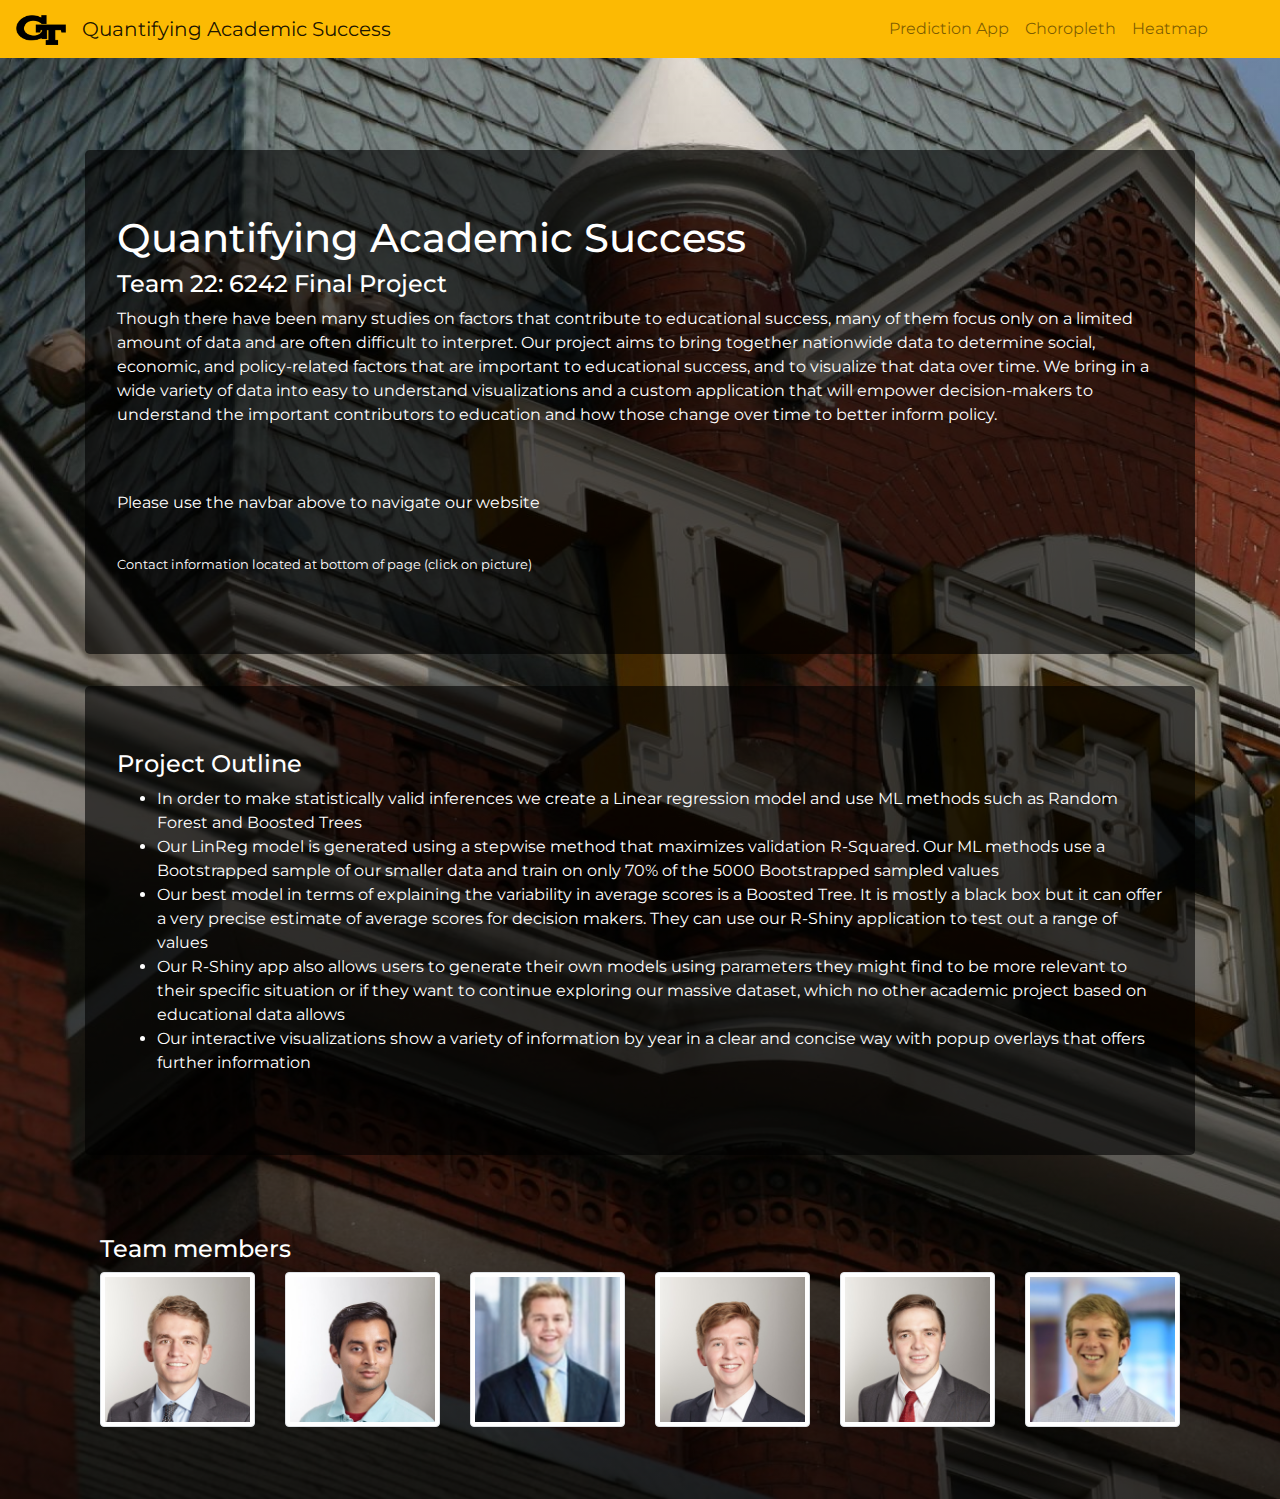
<file: vis/App_Vis/index.html>
<!DOCTYPE html>
<html lang="en" dir="ltr">
  <head>
    <meta charset="utf-8">
    <meta name="viewport" content="width=device-width, initial-scale=1">

    <title>Quantifying Academic Success</title>
    <!-- Latest compiled and minified CSS -->
    <link rel="stylesheet" href="https://stackpath.bootstrapcdn.com/bootstrap/4.3.1/css/bootstrap.min.css" integrity="sha384-ggOyR0iXCbMQv3Xipma34MD+dH/1fQ784/j6cY/iJTQUOhcWr7x9JvoRxT2MZw1T" crossorigin="anonymous">
    <link href="https://fonts.googleapis.com/css?family=Bebas+Neue|Montserrat&display=swap" rel="stylesheet">
    <link rel="stylesheet" href="main_style.css">
  </head>
  <body class="bg-dark main_screen">

    <!--NAVBAR -->
    <div>
      <nav class="navbar navbar-expand-lg navbar-light fixed-top" style="background-color: #fcba03;">
        <a class="navbar-brand" href="#">
          <img src="static_images/techlogo.png" width="50" height="30" alt="">
        </a>
        <a class="navbar-brand index_nav" href="index.html">Quantifying Academic Success</a>

        <button class="navbar-toggler" type="button" data-toggle="collapse" data-target="#navbarNav" aria-controls="navbarNav" aria-expanded="false" aria-label="Toggle navigation">
            <span class="navbar-toggler-icon"></span>
        </button>
        <div class="collapse navbar-collapse" id="navbarNav">
          <ul class="navbar-nav ml-auto pr-5">
            <li class="nav-item"><a class="nav-link" href="Rshiny.html">Prediction App</a></li>
            <li class="nav-item"><a class="nav-link" href="StatesMap/multi_map.html">Choropleth</a></li>
            <li class="nav-item"><a class="nav-link" href="heatmap/heatmap.html">Heatmap</a></li>
          </ul>
        </div>
      </nav>
    </div>
    <!--NAVBAR -->

<svg height=100></svg>

<div class="container">
  <div id="inJumbo" class="jumbotron">

    <h1 id='main_text'>Quantifying Academic Success</h1>
    <h4 id='main_text'>Team 22: 6242 Final Project</h4>
    <p id='main_text'>Though there have been many studies on factors that contribute to educational success, many of them focus only on a limited amount of data
and are often difficult to interpret. Our project aims to bring together nationwide data to determine social, economic, and policy-related factors that
are important to educational success, and to visualize that data over time.
We bring in a wide variety of data into easy to understand
visualizations and a custom application that will empower decision-makers to understand the
important contributors to education and how those change over time to better inform
policy.</p>
<br><br>
  <p id='main_text'>Please use the navbar above to navigate our website</p>

  <br>
  <p id='main_text' class='contact'>Contact information located at bottom of page (click on picture)</p>

  </div>

  <div id='inJumbo' class="jumbotron">



    <h4 id='main_text'>Project Outline</h4>

    <ul id='main_text'>
      <li>In order to make statistically valid inferences we create a Linear regression model and use ML methods such as Random Forest and Boosted Trees</li>
      <li>Our LinReg model is generated using a stepwise method that maximizes validation R-Squared. Our ML methods use a Bootstrapped sample of our smaller data and train on only 70% of the 5000 Bootstrapped sampled values</li>
      <li>Our best model in terms of explaining the variability in average scores is a Boosted Tree. It is mostly a black box but it can offer a very precise estimate of average scores for decision makers. They can use our R-Shiny application to test out a range of values</li>
      <li>Our R-Shiny app also allows users to generate their own models using parameters they might find to be more relevant to their specific situation or if they want to continue exploring our massive dataset, which no other academic project based on educational data allows</li>
      <li>Our interactive visualizations show a variety of information by year in a clear and concise way with popup overlays that offers further information</li>
    </ul>
  </div>

  <br><br>

  <div id="outJumbo" class="container">
    <h4>Team members</h4>
    <div class="row">
      <div class="col-lg-2 col-md-4 col-sm-6 col-6 pb-4">
        <a href="https://www.linkedin.com/in/jared-babcock/">
          <img class='img-fluid img-thumbnail' src="static_images/team_pics/jared.png" alt=""></div>
        </a>
      <div class="col-lg-2 col-md-4 col-sm-6 col-6 pb-4">
        <a href="https://www.linkedin.com/in/sanjeedhakim/">
          <img class='img-fluid img-thumbnail' src="static_images/team_pics/sanjeed.png" alt=""></div>
        </a>

      <div class="col-lg-2 col-md-4 col-sm-6 col-6 pb-4">
        <a href="https://www.linkedin.com/in/gniehaus/">
          <img class='img-fluid img-thumbnail' src="static_images/team_pics/grayson.png" alt=""></div>
        </a>

      <div class="col-lg-2 col-md-4 col-sm-6 col-6 pb-4">
        <a href="https://www.linkedin.com/in/nathaniel-rich/">
          <img class='img-fluid img-thumbnail' src="static_images/team_pics/nathan.png" alt=""></div>
        </a>

      <div class="col-lg-2 col-md-4 col-sm-6 col-6 pb-4">
        <a href="#">
          <img class='img-fluid img-thumbnail' src="static_images/team_pics/mat.png" alt=""></div>
        </a>

      <div class="col-lg-2 col-md-4 col-sm-6 col-6 pb-4">
        <a href="https://www.linkedin.com/in/fsackfield/">
          <img class='img-fluid img-thumbnail' src="static_images/team_pics/fred.png" alt=""></div>
        </a>    </div>

    <br><br>

  </div>

  <script src="https://code.jquery.com/jquery-3.4.1.slim.min.js" integrity="sha384-J6qa4849blE2+poT4WnyKhv5vZF5SrPo0iEjwBvKU7imGFAV0wwj1yYfoRSJoZ+n" crossorigin="anonymous"></script>
  <script src="https://cdn.jsdelivr.net/npm/popper.js@1.16.0/dist/umd/popper.min.js" integrity="sha384-Q6E9RHvbIyZFJoft+2mJbHaEWldlvI9IOYy5n3zV9zzTtmI3UksdQRVvoxMfooAo" crossorigin="anonymous"></script>
  <script src="https://stackpath.bootstrapcdn.com/bootstrap/4.4.1/js/bootstrap.min.js" integrity="sha384-wfSDF2E50Y2D1uUdj0O3uMBJnjuUD4Ih7YwaYd1iqfktj0Uod8GCExl3Og8ifwB6" crossorigin="anonymous"></script>

  </body>
</html>
</file>
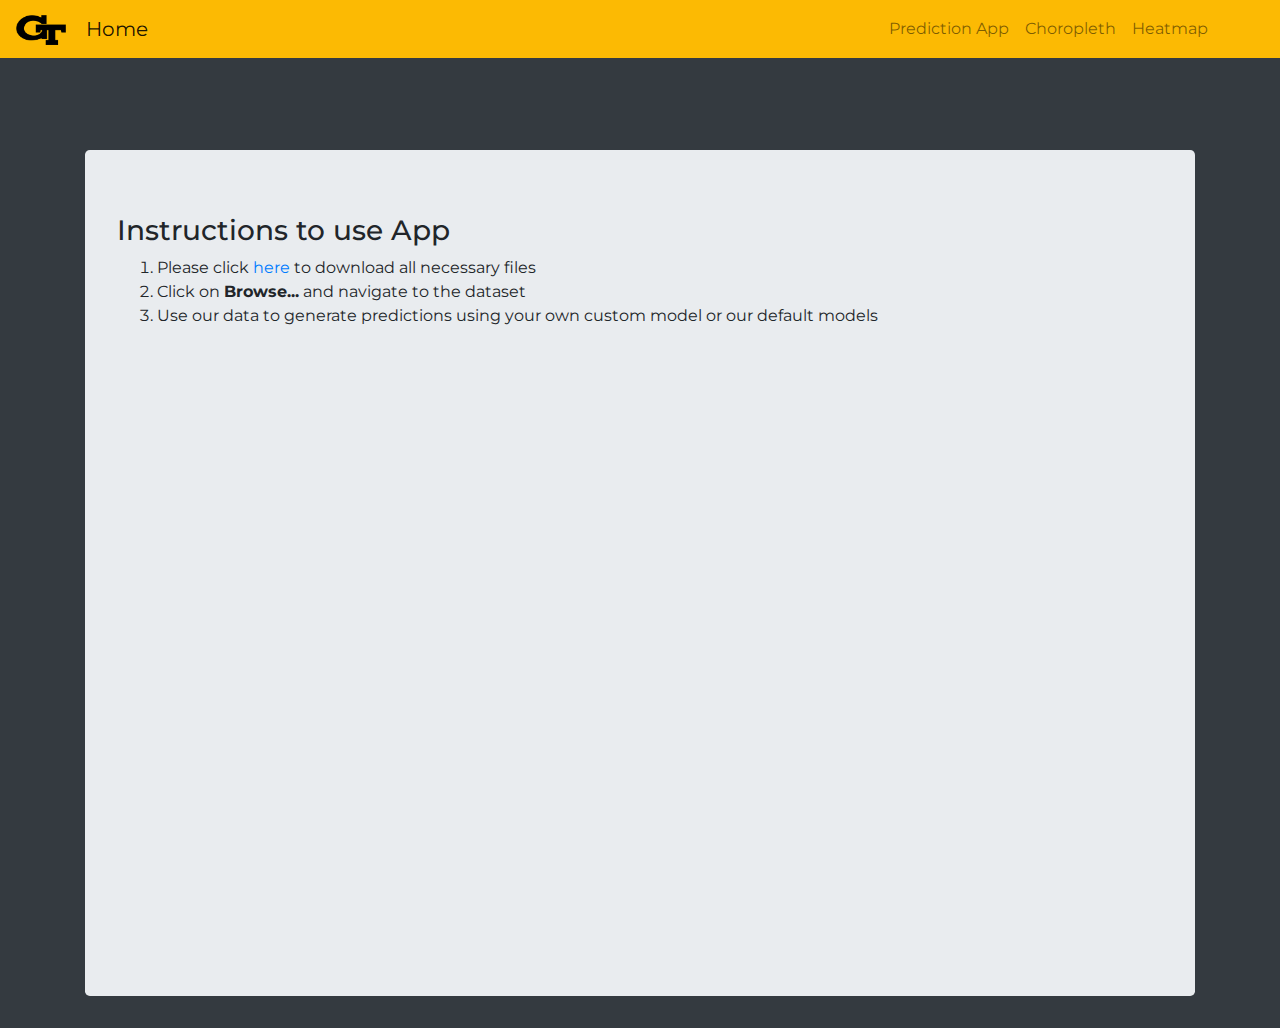
<file: vis/App_Vis/Rshiny.html>
<!DOCTYPE html>
<html lang="en" dir="ltr">
  <head>
    <meta charset="utf-8">
    <meta name="viewport" content="width=device-width, initial-scale=1">

    <title>Prediction App</title>
    <link rel="stylesheet" href="https://stackpath.bootstrapcdn.com/bootstrap/4.3.1/css/bootstrap.min.css" integrity="sha384-ggOyR0iXCbMQv3Xipma34MD+dH/1fQ784/j6cY/iJTQUOhcWr7x9JvoRxT2MZw1T" crossorigin="anonymous">
    <link href="https://fonts.googleapis.com/css?family=Bebas+Neue|Montserrat&display=swap" rel="stylesheet">
    <link rel="stylesheet" href="main_style.css">

    <style media="screen">
      /* .jumbotron{
        margin-top: 20%;
      } */
    </style>
  </head>
  <body class="bg-dark">
    <!--NAVBAR -->
    <div class="">
      <nav class="navbar navbar-expand-lg navbar-light fixed-top" style="background-color: #fcba03;">
        <a class="navbar-brand" href="#">
          <img src="static_images/techlogo.png" width="50" height="30" alt="">
        </a>
        <a class="navbar-brand pl-1" href="index.html">Home</a>

        <button class="navbar-toggler" type="button" data-toggle="collapse" data-target="#navbarNav" aria-controls="navbarNav" aria-expanded="false" aria-label="Toggle navigation">
            <span class="navbar-toggler-icon"></span>
        </button>
        <div class="collapse navbar-collapse" id="navbarNav">
          <ul class="navbar-nav ml-auto pr-5">
            <li class="nav-item"><a class="nav-link" href="Rshiny.html">Prediction App</a></li>
            <li class="nav-item"><a class="nav-link" href="StatesMap/multi_map.html">Choropleth</a></li>
            <li class="nav-item"><a class="nav-link" href="heatmap/heatmap.html">Heatmap</a></li>
          </ul>
        </div>
      </nav>
    </div>
    <!--NAVBAR -->


<svg height=100></svg>


  <div class="container">
      <div class="jumbotron">
        <h3>Instructions to use App</h3>
        <ol>
          <li>Please click <a href="https://www.dropbox.com/sh/pgyezz6mioxbrvv/AAD5fuFYv6ADDS2AnJjvylufa?dl=0">here</a> to download all necessary files</li>
          <li>Click on <strong>Browse...</strong> and navigate to the dataset</li>
          <li>Use our data to generate predictions using your own custom model or our default models</li>
        </ol>

        <div class="embed-responsive embed-responsive-16by9">
          <iframe src="https://dva-education-project.shinyapps.io/appdir/" width=" 100%" height="800px" frameborder='4' style="border:solid black 4"></iframe>

        </div>
        <!-- <iframe src="https://dva-education-project.shinyapps.io/appdir/" width=" 100%" height="800px" frameborder='0'></iframe> -->
      </div>
  </div>



    <script src="https://code.jquery.com/jquery-3.4.1.slim.min.js" integrity="sha384-J6qa4849blE2+poT4WnyKhv5vZF5SrPo0iEjwBvKU7imGFAV0wwj1yYfoRSJoZ+n" crossorigin="anonymous"></script>
    <script src="https://cdn.jsdelivr.net/npm/popper.js@1.16.0/dist/umd/popper.min.js" integrity="sha384-Q6E9RHvbIyZFJoft+2mJbHaEWldlvI9IOYy5n3zV9zzTtmI3UksdQRVvoxMfooAo" crossorigin="anonymous"></script>
    <script src="https://stackpath.bootstrapcdn.com/bootstrap/4.4.1/js/bootstrap.min.js" integrity="sha384-wfSDF2E50Y2D1uUdj0O3uMBJnjuUD4Ih7YwaYd1iqfktj0Uod8GCExl3Og8ifwB6" crossorigin="anonymous"></script>

  </body>
</html>
</file>
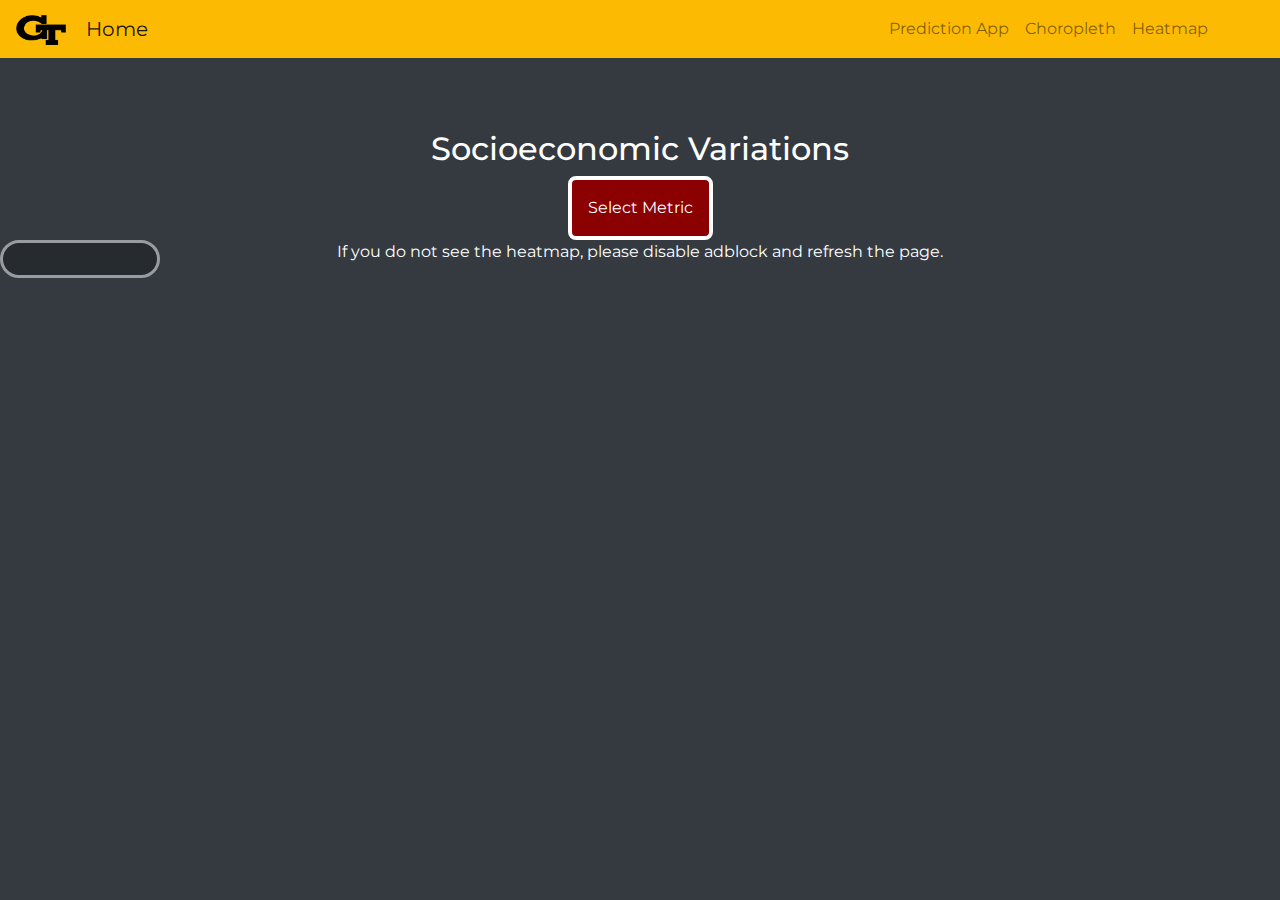
<file: vis/App_Vis/heatmap/heatmap.html>
<!DOCTYPE html>
<html lang="en" dir="ltr">
  <head>
    <meta charset="utf-8">
    <meta name="viewport" content="width=device-width, initial-scale=1">

    <title>Socioeconomic Variations</title>
    <link rel="stylesheet" href="https://stackpath.bootstrapcdn.com/bootstrap/4.3.1/css/bootstrap.min.css" integrity="sha384-ggOyR0iXCbMQv3Xipma34MD+dH/1fQ784/j6cY/iJTQUOhcWr7x9JvoRxT2MZw1T" crossorigin="anonymous">
    <link href="https://fonts.googleapis.com/css?family=Bebas+Neue|Montserrat&display=swap" rel="stylesheet">
    <link rel="stylesheet" href="../main_style.css">
    <link rel="stylesheet" href="styles.css">
  </head>
  <body class="bg-dark">


    <!--NAVBAR -->
    <div class="">
      <nav class="navbar navbar-expand-lg navbar-light fixed-top" style="background-color: #fcba03;">
        <a class="navbar-brand" href="#">
          <img src="../static_images/techlogo.png" width="50" height="30" alt="">
        </a>
        <a class="navbar-brand pl-1" href="../index.html">Home</a>

        <button class="navbar-toggler" type="button" data-toggle="collapse" data-target="#navbarNav" aria-controls="navbarNav" aria-expanded="false" aria-label="Toggle navigation">
            <span class="navbar-toggler-icon"></span>
        </button>
        <div class="collapse navbar-collapse" id="navbarNav">
          <ul class="navbar-nav ml-auto pr-5">
            <li class="nav-item"><a class="nav-link" href="../Rshiny.html">Prediction App</a></li>
            <li class="nav-item"><a class="nav-link" href="../StatesMap/multi_map.html">Choropleth</a></li>
            <li class="nav-item"><a class="nav-link" href="../heatmap/heatmap.html">Heatmap</a></li>
          </ul>
        </div>
      </nav>
    </div>
    <!--NAVBAR -->

  <svg height=80></svg>

    <div class="container">
        <h2 class='text-white text-center'>Socioeconomic Variations</h2>
        <div class="text-center">
          <div class="dropdown">
              <button class="dropbtn">Select Metric</button>
              <div class="catfilter"></div>
          </div>

        </div>

    </div>





      <div class="titleDropdown"></div>


      <!-- <p class='range'>Range</p></div> -->

      <div id="tooltip"></div>

      <div id="my_dataviz"></div>

      <div class="firstrow"></div>
  </div>

  <div class="container">
        <p class="text-white text-center">If you do not see the heatmap, please disable adblock and refresh the page.</p>
  </div>

  </body>

  <script src="https://d3js.org/d3.v5.min.js"></script>


  <script src="https://code.jquery.com/jquery-3.4.1.slim.min.js" integrity="sha384-J6qa4849blE2+poT4WnyKhv5vZF5SrPo0iEjwBvKU7imGFAV0wwj1yYfoRSJoZ+n" crossorigin="anonymous"></script>
  <script src="https://cdn.jsdelivr.net/npm/popper.js@1.16.0/dist/umd/popper.min.js" integrity="sha384-Q6E9RHvbIyZFJoft+2mJbHaEWldlvI9IOYy5n3zV9zzTtmI3UksdQRVvoxMfooAo" crossorigin="anonymous"></script>
  <script src="https://stackpath.bootstrapcdn.com/bootstrap/4.4.1/js/bootstrap.min.js" integrity="sha384-wfSDF2E50Y2D1uUdj0O3uMBJnjuUD4Ih7YwaYd1iqfktj0Uod8GCExl3Og8ifwB6" crossorigin="anonymous"></script>

  <script src="heatmap.js"></script>
</html>
</file>
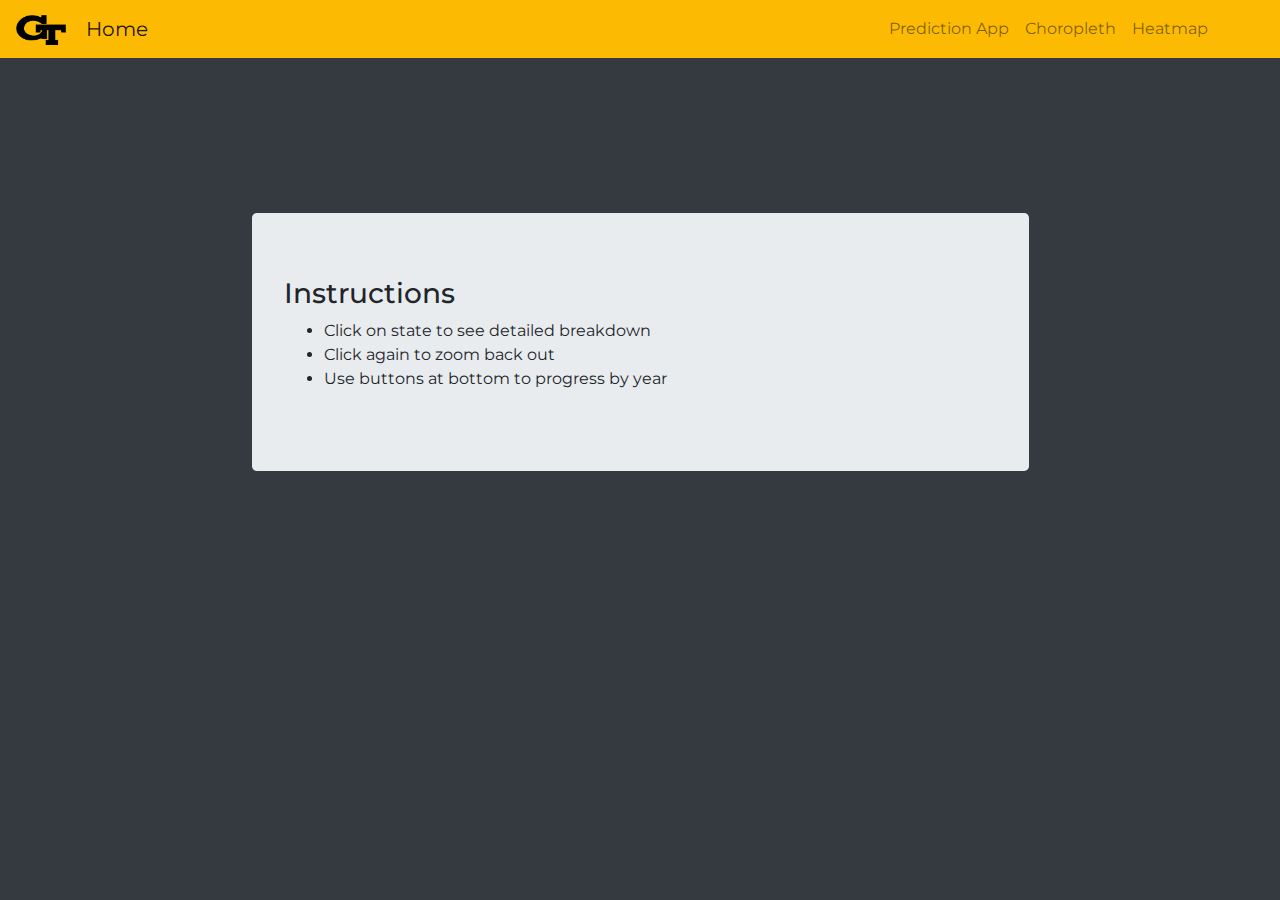
<file: vis/App_Vis/StatesMap/multi_map.html>
<!DOCTYPE html>

<html lang="en">
    <head>
        <meta charset="utf-8">
        <!-- <meta name="viewport" content="width=device-width, initial-scale=1"> -->

        <title>Academic Success by State</title>
        <link rel="stylesheet" href="https://stackpath.bootstrapcdn.com/bootstrap/4.3.1/css/bootstrap.min.css" integrity="sha384-ggOyR0iXCbMQv3Xipma34MD+dH/1fQ784/j6cY/iJTQUOhcWr7x9JvoRxT2MZw1T" crossorigin="anonymous">
        <link href="https://fonts.googleapis.com/css?family=Bebas+Neue|Montserrat&display=swap" rel="stylesheet">
        <link rel="stylesheet" href="../main_style.css">


        <script src="https://d3js.org/d3.v5.min.js"></script>
        <!-- <script type="text/javascript" src="../lib/d3.v5.min.js"></script> -->
        <script type="text/javascript" src="topojson.v2.min.js"></script>
        <!-- <script type="text/javascript" src="../lib/d3-tip.min.js"></script> -->

        <script src="https://code.jquery.com/jquery-3.4.1.slim.min.js" integrity="sha384-J6qa4849blE2+poT4WnyKhv5vZF5SrPo0iEjwBvKU7imGFAV0wwj1yYfoRSJoZ+n" crossorigin="anonymous"></script>
        <script src="https://cdn.jsdelivr.net/npm/popper.js@1.16.0/dist/umd/popper.min.js" integrity="sha384-Q6E9RHvbIyZFJoft+2mJbHaEWldlvI9IOYy5n3zV9zzTtmI3UksdQRVvoxMfooAo" crossorigin="anonymous"></script>
        <script src="https://stackpath.bootstrapcdn.com/bootstrap/4.4.1/js/bootstrap.min.js" integrity="sha384-wfSDF2E50Y2D1uUdj0O3uMBJnjuUD4Ih7YwaYd1iqfktj0Uod8GCExl3Og8ifwB6" crossorigin="anonymous"></script>
        <!-- <script type="text/javascript" src="touch.js"></script> -->
        <style type="text/css">
            .d3-tip {
                line-height: 1;
                font-weight: bold;
                padding: 12px;
                background: rgba(0, 0, 0, 0.8);
                color: #fff;
                border-radius: 2px;
            }
            text{
              color:white;
            }
        </style>
        <style>
        svg {
          display: block;
          margin-right: 25%;
          margin-left: auto;
          margin-top: -2%;
          /* margin-right: auto; */
          /* width: 80%; */
          /* border: 3px solid green; */
          /* padding: 10px; */
        }

        .jumbotron{
          margin-top: 8%;
          margin-left: 15%;
          margin-right: 15%;
        }


        </style>

    </head>

    <body class="bg-dark">
      <!--NAVBAR -->
      <div class="">
        <nav class="navbar navbar-expand-lg navbar-light fixed-top" style="background-color: #fcba03;">
          <a class="navbar-brand" href="#">
            <img src="../static_images/techlogo.png" width="50" height="30" alt="">
          </a>
          <a class="navbar-brand pl-1" href="../index.html">Home</a>

          <button class="navbar-toggler" type="button" data-toggle="collapse" data-target="#navbarNav" aria-controls="navbarNav" aria-expanded="false" aria-label="Toggle navigation">
            <span class="navbar-toggler-icon"></span>
          </button>
          <div class="collapse navbar-collapse" id="navbarNav">
            <ul class="navbar-nav ml-auto pr-5">
              <li class="nav-item"><a class="nav-link" href="../Rshiny.html">Prediction App</a></li>
              <li class="nav-item"><a class="nav-link" href="../StatesMap/multi_map.html">Choropleth</a></li>
              <li class="nav-item"><a class="nav-link" href="../heatmap/heatmap.html">Heatmap</a></li>
            </ul>
          </div>
        </nav>
      </div>
      <svg height=100></svg>

      <div class="container">
        <div class="jumbotron">
          <h3>Instructions</h3>
          <ul>
            <li>Click on state to see detailed breakdown</li>
            <li>Click again to zoom back out</li>
            <li>Use buttons at bottom to progress by year</li>
          </ul>

        </div>

      </div>
      <!--NAVBAR -->
      <svg height=20></svg>

      <!-- <div class="container">
        <div id='map_fix' class="jumbotron">

        </div>

      </div> -->


        <script type="text/javascript">
            //#696969 gray
            //#ffa500 orange
            var parseYear = d3.timeParse("%Y");
            Promise.all([
            d3.dsv(",", "Prediction_inflation_adjusted.csv", function(quake) {
                var quakes = {states: quake.STATE,
                            year: quake.YEAR,
                            total: +quake["AVG_ALL_SCORES"]};
                return quakes;
            }),
            d3.dsv(",", "default_state_coefficients.csv", function(coefs){
                return coefs;
            })
            ]).then(function(quakes){
                // console.log(quakes[0]);
                // console.log(quakes[1]);

                //getting maximum and minimum vals for the color scale and legend
                var global_max = []
                for (var i = 0; i < quakes[0].length; i++) {
                    if(quakes[0][i].total != 0 ){//&& (quakes[i].year == "2003" || quakes[i].year == "2009")) {
                        global_max.push(quakes[0][i].total);
                    }
                }


                //function to filter data by year
                function checkYear(row) {
                    return row.year == "2003" && row.total != 0;
                }
                //transforming data to match with json file state names
                function lowerCaseAllWordsExceptFirstLetters(string) {
                    return string.replace(/\w\S*/g, function (word) {
                        return word.charAt(0) + word.slice(1).toLowerCase();
                    });
                }

                //filtering for the year we want
                quakes[0] = quakes[0].filter(checkYear)

                for (var i = 0; i < quakes[0].length; i++) {
                    temp = quakes[0][i].states.split("_");
                    for (var j = 0; j < temp.length; j++) {
                        temp[j] = lowerCaseAllWordsExceptFirstLetters(temp[j]);
                    }
                    quakes[0][i].states = temp.join(" ");
                }



                // console.log(quakes[0]);

                //creating the svg and map projection
                var w = 1000;
                var h = 700;
                var padding = 100;

                var clicker = 0;

                // var svg = d3.select("body")
                //     .append("svg")
                //     .attr("width", w)
                //     .attr("height", h);
                const svg = d3.select('body').append("svg")
                              .attr('width', w).attr('height', h)
                              // .attr("viewBox", [0, 0, w, h]);

                var projection = d3.geoAlbersUsa()
                    .scale(800)
                    .translate([w/2, h/2]);

                var path = d3.geoPath()
                    .projection(projection);

                //adding the legend
                var max = []
                for (var i = 0; i < quakes[0].length; i++) {
                    max.push(quakes[0][i].total);
                }


                //creating our color scales
                var hexColors = ['#f7fbff','#deebf7','#c6dbef','#9ecae1','#6baed6','#4292c6','#2171b5','#08519c','#08306b'];
                var legendColor = d3.scaleOrdinal()
                    .domain([0,1,2,3,4,5,6,7,8])
                    .range(hexColors);

                var inc = (d3.max(global_max) - d3.min(global_max))/9
                var thresh = []
                for (var i = 0; i < 9; i++) {
                    go = d3.min(global_max) + inc*(i+1)
                    thresh.push(go.toFixed(2));
                }
                var colorScale = d3.scaleQuantile()
                    .domain(thresh)
                    .range(hexColors);


                for (var i = 0; i <= 8; i++) {
                    svg.append("rect")
                        .attr("class", "legend" + i)
                        .attr("x", w-20)
                        .attr("y", padding + i*20)
                        .attr("width", 20)
                        .attr("height", 20)
                        .attr("fill", legendColor(i));

                    svg.append("text")
                        .attr("class", "legend" + i)
                        .attr("x", w-22)
                        .attr("y", 15+padding + i*20)
                        .attr("text-anchor", "end")
                        .attr("font-size", "10px")
                        .text(thresh[i])
                        .style('fill', 'white');
                }
                svg.append("text")
                    .attr("class", "legtitle")
                    .attr("x", w)
                    .attr("y", padding-10)
                    .attr("text-anchor", "end")
                    .text("Average Standardized Score")
                    .style('fill', 'white');


                svg.append("text")
                    .attr("class", "title")
                    .attr("x", w/1.5)
                    .attr("y", padding-20)
                    .attr("text-anchor", "end")
                    .attr("font-size", "24px")
                    .style("font-weight", "bold")
                    .text("Academic Success by State - " + quakes[0][0].year )
                    .style('fill', 'white');



                var promises = [d3.json("states-10m.json")]

                Promise.all(promises).then(ready)

                function ready([us]) {


                    var my_paths = svg.append("g")
                        .attr("class", "states")
                        .selectAll("path")
                        .data(topojson.feature(us, us.objects.states).features);

                        my_paths.enter().append("path")
                        .style("stroke", "white")
                        .style("stroke-width", 1)
                        .attr("d", path)
                        .style('fill','#f7fbff')

                        .each(function(){
                            var sel = d3.select(this);
                            // sel.on("click", onClick);
                            sel.on("dblclick", reset);
                            sel.on("mouseover", onMouseover)
                            sel.on("mouseout", onMouseout)
                            sel.on('click', compare)

                            ;
                        });
                        var select_paths = d3.selectAll('path');

                        select_paths.transition().duration(2000).style("fill", function(d){
                            var total = 0;
                            for (var i = 0; i < quakes[0].length; i++) {
                                if (d["properties"].name == quakes[0][i].states) {
                                    total = quakes[0][i].total;
                                }
                            }
                            return colorScale(total);
                        })

                }


                var num_runs = 0;
                var update_years = ["2003","2005", "2007", "2009", "2011", "2013", "2015"];


                    //test better button
                    function nextClicker() {
                        if(num_runs < update_years.length-1){
                            num_runs += 1;
                        }
                        update(global_max, update_years[num_runs], num_runs);
                    }
                    function prevClicker() {
                        if(num_runs >= 1){
                            num_runs -= 1;
                        }
                        update(global_max, update_years[num_runs], num_runs);
                    }
                    function playClicker() {
                        var button = d3.select("text.play-text");

                        if (button.text() == "Pause") {
                            clearInterval(timer);
                            console.log("pause");
                            button.text("Play");
                        } else {
                            console.log("play");
                            var timer = setInterval(function(){
                                num_runs += 1;
                                button.on("click", function(){
                                    if(button.text() == "Pause"){
                                        clearInterval(timer);
                                        button.text("Play");
                                    } else {
                                        timer = setInterval(function(){
                                            num_runs+=1
                                            var when = update(global_max, update_years[num_runs], num_runs);
                                            if(when == "invalid"){
                                                clearInterval(timer);
                                                button.text("Play");
                                                num_runs-=1;
                                            }
                                        }, 1000);
                                        button.text("Pause");
                                    }

                                });
                                var when = update(global_max, update_years[num_runs], num_runs);
                                if(when == "invalid"){
                                    clearInterval(timer);
                                    button.text("Play");
                                    num_runs-=1;
                                }
                            }, 1000);

                            button.text("Pause");
                        }
                    }
                    function nextButtonOver(){
                        d3.select("rect.next-button").style("fill", "#c6dbef");
                    }
                    function nextButtonOut(){
                        d3.select("rect.next-button").style("fill", "#6baed6");
                    }
                    function prevButtonOver(){
                        d3.select("rect.prev-button").style("fill", "#c6dbef");
                    }
                    function prevButtonOut(){
                        d3.select("rect.prev-button").style("fill", "#6baed6");
                    }
                    function playButtonOver(){
                        d3.select("rect.play-button").style("fill", "#c6dbef");
                    }
                    function playButtonOut(){
                        d3.select("rect.play-button").style("fill", "#6baed6");
                    }


                    svg.append("rect")
                        .attr("class", "next-button")
                        .attr("x", 805)
                        .attr("y", 600)
                        .attr("width", 60)
                        .attr("height", 30)
                        .attr("rx", 3)
                        .attr("fill", "#6baed6")
                        .on("click", nextClicker)
                        .on("mouseover", nextButtonOver)
                        .on("mouseout", nextButtonOut);
                    svg.append("text")
                        .attr("x", 835)
                        .attr("y", 622)
                        .attr("font-size", "16px")
                        .attr("fill", "white")
                        .attr("text-anchor", "middle")
                        .text("Next")
                        .on("click", nextClicker)
                        .on("mouseover", nextButtonOver)
                        .on("mouseout", nextButtonOut);

                    svg.append("rect")
                        .attr("class", "prev-button")
                        .attr("x", 335)
                        .attr("y", 600)
                        .attr("width", 60)
                        .attr("height", 30)
                        .attr("rx", 3)
                        .attr("fill", "#6baed6")
                        .on("click", prevClicker)
                        .on("mouseover", prevButtonOver)
                        .on("mouseout", prevButtonOut);
                    svg.append("text")
                        .attr("x", 365)
                        .attr("y", 622)
                        .attr("font-size", "16px")
                        .attr("fill", "white")
                        .attr("text-anchor", "middle")
                        .text("Prev")
                        .on("click", prevClicker)
                        .on("mouseover", prevButtonOver)
                        .on("mouseout", prevButtonOut);

                    svg.append("rect")
                        .attr("class", "play-button")
                        .attr("x", 400)
                        .attr("y", 600)
                        .attr("width", 400)
                        .attr("height", 30)
                        .attr("rx", 3)
                        .attr("fill", "#6baed6")
                        .on("click", playClicker)
                        .on("mouseover", playButtonOver)
                        .on("mouseout", playButtonOut);
                    svg.append("text")
                        .attr("class", "play-text")
                        .attr("x", 600)
                        .attr("y", 622)
                        .attr("font-size", "16px")
                        .attr("fill", "white")
                        .attr("text-anchor", "middle")
                        .text("Play")
                        .on("click", playClicker)
                        .on("mouseover", playButtonOver)
                        .on("mouseout", playButtonOut);

                    //rotations text
                    /*
                    svg.append("text")
                        .attr("x", 100)
                        .attr("y", 100)
                        .attr("font-size", "30px")
                        .attr("stroke", "red")
                        .attr("text-anchor", "end")
                        .attr("transform", "rotate(-20, 100, 100)")
                        .text("TESTER");
                    */


                function update(global_max, new_year, num_runs) {
                    if(num_runs >= 7) {
                        return "invalid";
                    }

                    svg.selectAll("text.legend").remove();

                    Promise.all([
                    d3.dsv(",", "Prediction_inflation_adjusted.csv", function(quake) {
                        var quakes = {states: quake.STATE,
                                    year: quake.YEAR,
                                    total: +quake["AVG_ALL_SCORES"]};
                        return quakes;
                    }),
                    d3.dsv(",", "default_state_coefficients.csv", function(coefs){
                        return coefs;
                    })
                    ]).then(function(quakes){

                        // console.log(new_year);
                        //transforming data
                        function checkYear(row) {
                            return row.year == new_year && row.total != 0;
                        }
                        function lowerCaseAllWordsExceptFirstLetters(string) {
                            return string.replace(/\w\S*/g, function (word) {
                                return word.charAt(0) + word.slice(1).toLowerCase();
                            });
                        }

                        quakes[0] = quakes[0].filter(checkYear)

                        for (var i = 0; i < quakes[0].length; i++) {
                            temp = quakes[0][i].states.split("_");
                            for (var j = 0; j < temp.length; j++) {
                                temp[j] = lowerCaseAllWordsExceptFirstLetters(temp[j]);
                            }
                            quakes[0][i].states = temp.join(" ");
                        }

                        svg.selectAll("text.title").style("font-weight", "bold").text("Academic Success by State - " + quakes[0][0].year);

                        var max = []
                        for (var i = 0; i < quakes[0].length; i++) {
                            max.push(quakes[0][i].total);
                        }
                        var inc = (d3.max(global_max) - d3.min(global_max))/9
                        var thresh = []
                        for (var i = 0; i < 9; i++) {
                            go = d3.min(global_max) + inc*(i+1)
                            thresh.push(go.toFixed(2));
                        }


                        var new_hexColors = ['#f7fbff','#deebf7','#c6dbef','#9ecae1','#6baed6','#4292c6','#2171b5','#08519c','#08306b'];
                        var new_legendColor = d3.scaleOrdinal()
                            .domain([0,1,2,3,4,5,6,7,8])
                            .range(new_hexColors);

                        var colorScale = d3.scaleQuantile()
                            .domain(thresh)
                            .range(new_hexColors);

                        for (var i = 0; i <= 8; i++) {
                            svg.select("rect.legend" + i)
                                .attr("fill", new_legendColor(i));

                            svg.select("text.legend" + i)
                                .text(thresh[i]);
                        }

                        var promises = [d3.json("states-10m.json")]

                        Promise.all(promises).then(ready)

                        function ready([us]) {



                    var my_paths = svg.append("g")
                        .attr("class", "states")
                        .selectAll("path")
                        .data(topojson.feature(us, us.objects.states).features);

                        my_paths.enter().append("path")
                        .style("stroke", "white")
                        .style("stroke-width", 1)
                        .attr("d", path)
                        // .style('fill', '#f7fbff')
                        .style("fill", function(d){
                            var total = 0;
                            for (var i = 0; i < quakes[0].length; i++) {
                                if (d["properties"].name == quakes[0][i].states) {
                                    total = quakes[0][i].total;
                                }
                            }
                            return colorScale(total); })

                        // var select_paths = d3.selectAll('path');
                        //
                        // select_paths.transition().duration(500).style("fill", function(d){
                        //     var total = 0;
                        //     for (var i = 0; i < quakes[0].length; i++) {
                        //         if (d["properties"].name == quakes[0][i].states) {
                        //             total = quakes[0][i].total;
                        //         }
                        //     }
                        //     return colorScale(total);
                        // })


                        .each(function(){
                            var sel = d3.select(this);
                            // sel.on("click", onClick);
                            sel.on("dblclick", reset);
                            sel.on("mouseover", onMouseover);
                            sel.on("mouseout", onMouseout)
                            sel.on('click', compare)

                            ;

                            function onMouseout() {
                                d3.select(this)
                                    .style("fill", function(d){
                                        var total = 0;
                                        for (var i = 0; i < quakes[0].length; i++) {
                                            if (d["properties"].name == quakes[0][i].states) {
                                                total = quakes[0][i].total;
                                            }
                                        }
                                        return colorScale(total);
                                    })
                            };
                        });

                }



                    });
                return "valid";

                }

                function onMouseover() {
                    d3.select(this)
                        .style("fill", "orange");
                };

                function onMouseout() {
                    d3.select(this)
                        .style("fill", function(d){
                            var total = 0;
                            for (var i = 0; i < quakes[0].length; i++) {
                                if (d["properties"].name == quakes[0][i].states) {
                                    total = quakes[0][i].total;
                                }
                            }
                            return colorScale(total);
                        })
                };


                function onClick(d) {
                        clicker = 1;
                        d3.selectAll(".info").remove();
                        d3.selectAll(".tip").remove();

                        var bounds = path.bounds(d),
                            dx = (bounds[1][0] - bounds[0][0]),
                            dy = bounds[1][1] - bounds[0][1],
                            x = (bounds[0][0] + bounds[1][0])/2,
                            y = (bounds[0][1] + bounds[1][1])/2,
                            scale = (.5 / Math.max(dx / w, dy / h)),
                            translate = [((w/2 - x)*scale-dx), ((h/2 - y)*scale)];

                        // var scale = scale*3;



                        svg.transition()
                            .duration(1000)
                            .style("stroke-width", 1 + "px")
                            .attr("transform", "translate(" + translate + ")scale(" + scale + ")")




                        var off = 25;
                        svg.append("rect")
                            .attr("class", "info")
                            .attr("x", bounds[1][0] + 50/scale)
                            .attr("y", bounds[0][1]- 100/scale)
                            .attr("width",  400/scale + "px")
                            .attr("height",  600/scale+ "px")
                            .attr("rx", 5)
                            .style("opacity", 0.8)
                            .style("fill", "black");


                        svg.append("text")
                            .attr("class", "info")
                            .attr("x", bounds[1][0] + 250/scale)
                            .attr("y", bounds[0][1] - 40/scale + off/scale)
                            .attr("text-anchor", "middle")
                            .attr('fill', 'white')
                            .attr("font-size", off/scale + "px")
                            .text(d.properties.name);
                        svg.append("text")
                            .attr("class", "info")
                            .attr("x", bounds[1][0] + 250/scale)
                            .attr("y", bounds[0][1] - 40/scale + 2.5*(off/scale))
                            .attr("text-anchor", "middle")
                            .attr('fill', 'white')
                            .attr("font-size", off/scale + "px")
                            .html(function(){
                                for (var i = 0; i < quakes[0].length; i++) {
                                    if (d["properties"].name == quakes[0][i].states) {
                                        return "Score: " + quakes[0][i].total.toFixed(2);
                                    }
                                }
                            });



                            d3.selectAll(".tip").remove();
                            var feats = ["FEDERAL_REVENUE","LOCAL_REVENUE", "MEDIAN_INCOME", "ALL_STUDENT_TEACHER_RATIO"];
                            for (var i = 0; i < quakes[1].length; i++) {
                                temp = quakes[1][i].STATE.split("_");
                                for (var j = 0; j < temp.length; j++) {
                                    temp[j] = lowerCaseAllWordsExceptFirstLetters(temp[j]);
                                }
                                quakes[1][i].STATE = temp.join(" ");
                            }


                            for (var i = 0; i < quakes[1].length; i++) {
                                    if (d["properties"].name == quakes[1][i].STATE) {

                                        var estimates = [];
                                        for (var k = 0; k < feats.length; k++) {
                                            estimates.push(Math.abs(quakes[1][i][feats[k]]));
                                        }

                                        var xScale = d3.scaleBand()
                                            .domain(feats)
                                            .range([h-padding, padding]);
                                        var heightScale = d3.scaleLinear()
                                            .domain([0, d3.max(estimates)+1])
                                            .range([0, 300/scale]);
                                        // console.log(bounds);


                                        var chart = svg.append("g").attr('translate', 'transform(' + bounds[1][0] + ',' + bounds[0][1] + ')');

                                        for (var j = 0; j < feats.length; j++) {

                                            /*
                                            svg.append("circle")
                                                .attr("class", "tip")
                                                .attr("cx",bounds[1][0] + 250/scale)
                                                .attr("cy", bounds[0][1] -80/scale + 3*(j+3)*(off/scale))
                                                .attr("r",sizeScale(Math.log(Math.abs(quakes[1][i][feats[j]])), scale))
                                                .style("fill", "orange");
                                            */
                                            /*
                    svg.append("text")
                        .attr("x", 100)
                        .attr("y", 100)
                        .attr("font-size", "30px")
                        .attr("stroke", "red")
                        .attr("text-anchor", "end")
                        .attr("transform", "rotate(-20, 100, 100)")
                        .text("TESTER");
                    */

                                            svg.append("text")
                                                .attr("class", "tip")
                                                .attr("x", bounds[1][0] + 2.3*(j+3)*(off/scale))
                                                .attr("y", function(){
                                                        return bounds[0][1] + (370)/scale;
                                                })
                                                .attr("text-anchor", "end")
                                                .attr('fill', 'white')
                                                .attr("font-size", off/2/scale + "px")
                                                .attr("transform", "rotate(-30, " + Math.round(bounds[1][0] + 2.3*(j+3)*(off/scale)) + "," + Math.round(bounds[0][1] + (350)/scale) + ")")
                                                .text(feats[j]);

                                            svg.append("rect")
                                                .attr("class", "tip")
                                                .attr("x", bounds[1][0] + 2.3*(j+3)*(off/scale) - off/scale)
                                                .attr("y", bounds[1][1]-heightScale(sizeScale(Math.abs(quakes[1][i][feats[j]]), scale)))
                                                .attr("width", (off+5)/scale)
                                                .attr("height", heightScale(sizeScale(Math.abs(quakes[1][i][feats[j]]), scale)))
                                                .style("fill", "orange");

                                            /*
                                            svg.append("text")
                                                .attr("class", "tip")
                                                .attr("x", bounds[1][0] + 250/scale)
                                                .attr("y", bounds[0][1] -100/scale + 3*(j+3)*(off/scale))
                                                .attr("text-anchor", "middle")
                                                .attr('fill', 'white')
                                                .attr("font-size", off/scale + "px")
                                                .text(feats[j]);
                                            */
                                        }
                                    }
                                }

                };

                function sizeScale(input, scale){
                    if(input < 1/scale){
                        return 1/scale;
                    }
                    else{
                        return input;
                    }
                }

                function reset(){
                    clicker = 0;
                    d3.selectAll(".info").remove();
                    d3.selectAll(".tip").remove();
                    d3.selectAll("circle").remove();

                    svg.transition()
                        .duration(1000)
                        .style("stroke-width", "1px")
                        .attr('transform', 'translate('+0+','+0+')scale(' + 1 + ")");

                };

                function compare(d){
                  if(clicker==1){
                    return reset();
                  }else{
                    return onClick(d);
                  }
                }




            });

            // Reload page when only width changes. In some browsers nav bar hides when
            // scrolling which is why I can only use width to trigger a reload.


        </script>


    </body>
</html>
</file>
<file: vis/App_Vis/main_style.css>
body{
  font-family: 'Montserrat', sans-serif;
  padding-top: 50px;
}

#outJumbo{
  color:white;
}

.contact{
  font-size: 0.8em;
}

.main_screen{
  background-image: linear-gradient(rgba(0, 0, 0, 0),rgba(0, 0, 0, 0.8)),url('static_images/gatech.jpg');
  background-size: cover;
}

#inJumbo{
  background: rgba(0,0,0,0.6)
}

#main_text{
  opacity: 1;
  color:white;
}

/* .index_nav {
  font-size: 3vw;
} */

@media screen and (max-width: 480px) {
    .index_nav {
         font-size:50%;
    }
}
</file>
<file: vis/App_Vis/heatmap/styles.css>
.heat{
  font-family: 'Montserrat', sans-serif;
  color: white;
  /* background-color: #242424; */
}

.axis-text{
  font-family: 'Bebas Neue', cursive;
  color: white;
}

/* .name-list{
  position: absolute;
  width: 180px;
  top: 102px;
  left: 700px;
  background-color: darkred;
  color:white;
  font-family: 'Bebas Neue';
} */

/* .catfilter{
  display: block;
  text-align: center;
} */


#tooltip{
  position: absolute;
  text-align: center;
  width: 160px;
  height: 38px;
  padding: 2px;
  font: 12px sans-serif;
  border: solid white;
  background-color: rgba(0, 0, 0, 0.5);
  opacity: 0.5;
  color:white;
  border-radius: 20px;
  pointer-events: none;
}

svg {
  display: block;
  margin-left: auto;
  margin-right: auto;
  /* width: 80%; */
  /* border: 3px solid green; */
  padding: 10px;
}


.dropbtn {
  /* display: block;
  margin-left: auto;
  margin-right: auto;
  display:inline-block; */
  background-color: darkred;
  color: white;
  padding: 16px;
  font-size: 16px;
  border: solid 4px white;
  border-radius: 8px;
}

/* The container <div> - needed to position the dropdown content */
.dropdown {
  position: relative;
  display: inline-block;
}

/* Dropdown Content (Hidden by Default) */
.name-list {
  display: none;
  position: absolute;
  background-color: #f1f1f1;
  min-width: 160px;
  box-shadow: 0px 8px 16px 0px rgba(0,0,0,0.2);
  z-index: 1;
}

/* Show the dropdown menu on hover */
.dropdown:hover .name-list {display: block;}

select {
                appearance: none;
                outline: 0;
                background: red;
                background-image: none;
                width: 100%;
                height: 100%;
                color: black;
                cursor: pointer;
                border:1px solid black;
                border-radius:3px;
            }
</file>
